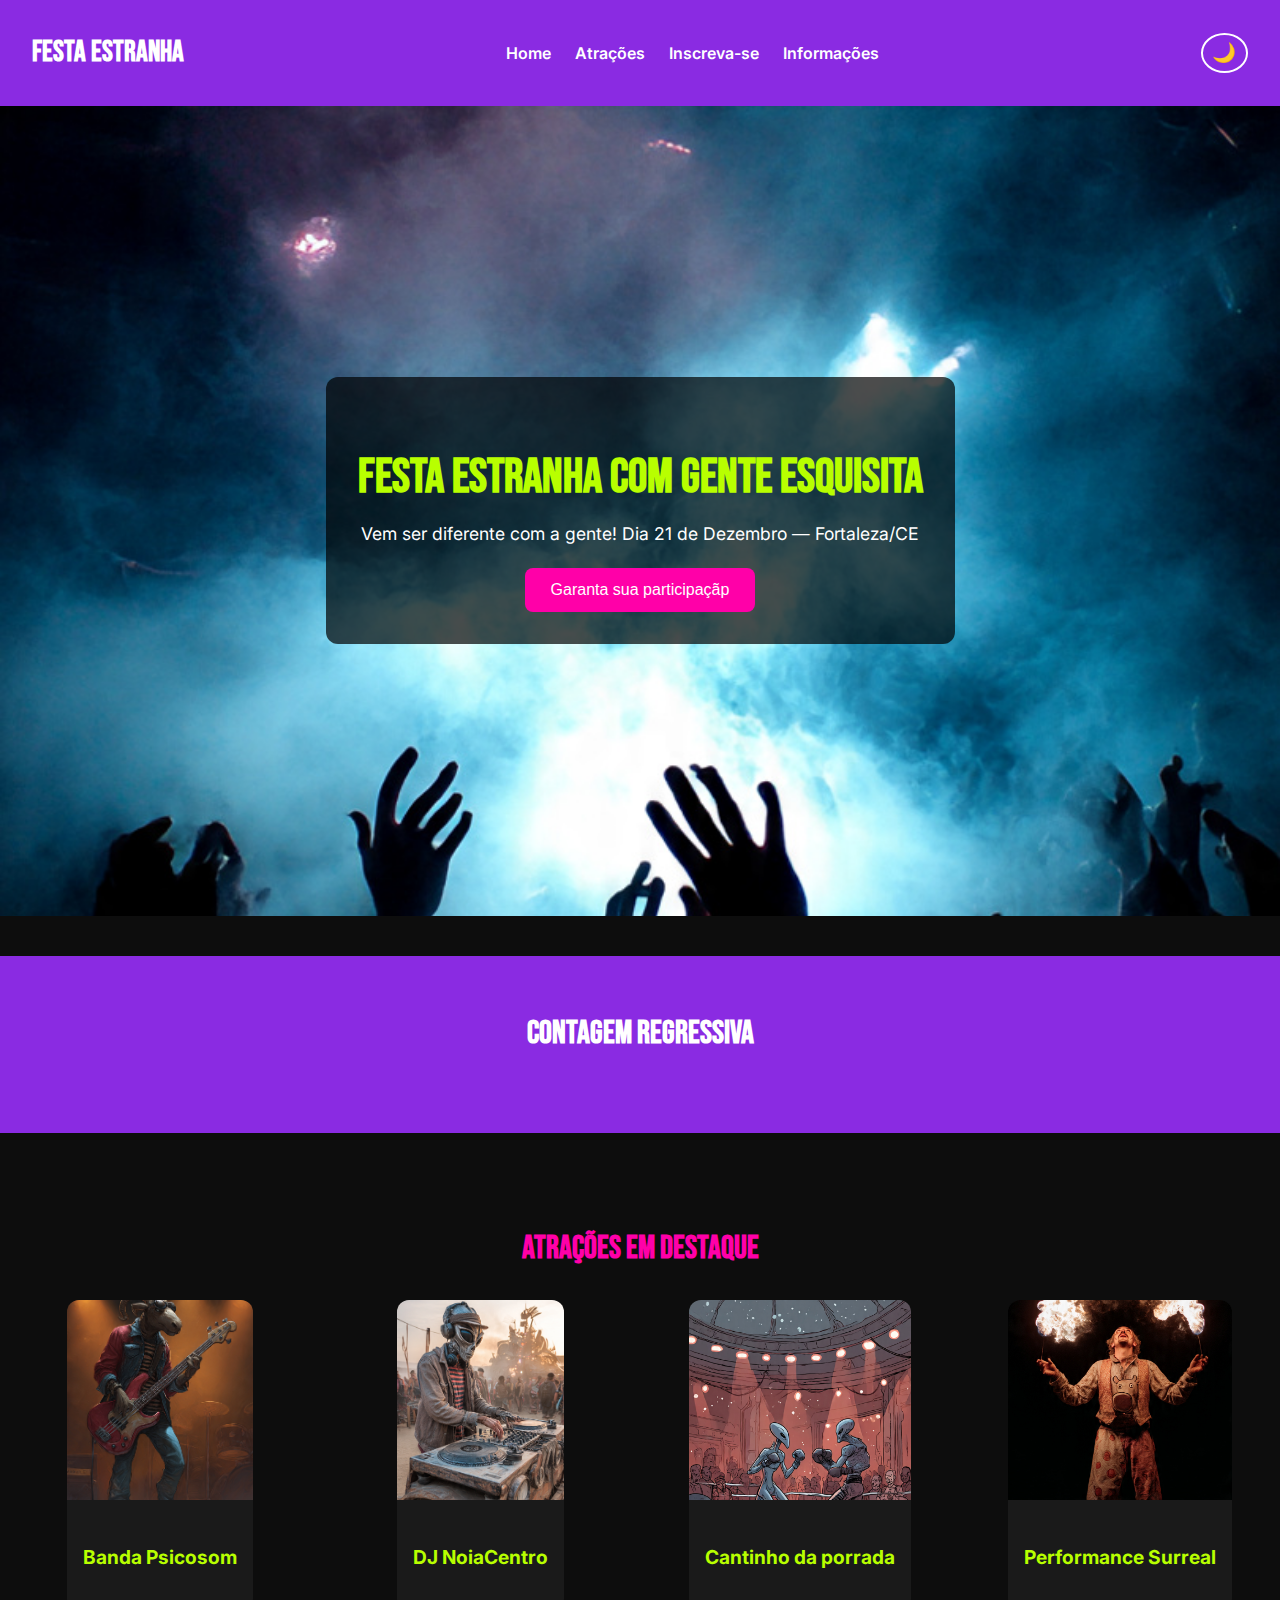
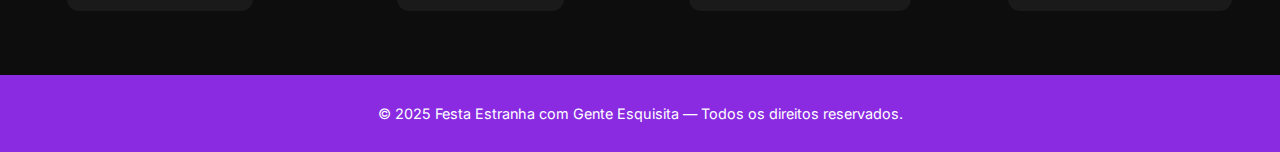
<file: 1index.html>
<!DOCTYPE html>
<html lang="pt-br">
<head>
<meta charset="UTF-8">
<meta name="viewport" content="width=device-width, initial-scale=1.0">
<title>Festa Estranha com Gente Esquisita</title>
<link href="https://fonts.googleapis.com/css2?family=Bebas+Neue&family=Inter:wght@300;400;600&display=swap" rel="stylesheet">
<link rel="stylesheet" href="estilos2.css">

</head>
<body>
    
<header>
<nav class="navbar">
<h1>Festa Estranha</h1>
<ul>
<li><a href="1index.html">Home</a></li>
<li><a href="2atracoes.html">Atrações</a></li>
<li><a href="3inscricao.html">Inscreva-se</a></li>
<li><a href="4info.html">Informações</a></li>
</ul>
<button id="modoBtn">🌙</button>
</nav>
</header>


<main>
<section class="hero">
<div class="overlay">
<h2>Festa Estranha com Gente Esquisita</h2>
<p>Vem ser diferente com a gente! Dia 21 de Dezembro — Fortaleza/CE</p>

<a href="3inscricao.html"><button class="btn">Garanta sua participaçãp</button></a>

</div>
</section>


<section class="contagem">
<h3>Contagem Regressiva</h3>
<div id="contador"></div>
</section>


<section class="destaques">

<h3>Atrações em Destaque</h3>
<div class="cards">

<div class="card">
<a href="2atracoes.html">
<img src="imagens/bode1.jpeg" alt="Banda 1"></a>
<h4>Banda Psicosom</h4>
</div>

<div class="card">
    <a href="2atracoes.html">
<img src="imagens/dj_alien_gena_misturando_em_sua_pickup_m_sica.jpeg" alt="DJ 1"></a>
<h4>DJ NoiaCentro</h4>
</div>

<div class="card">
    <a href="2atracoes.html">
<img src="imagens/cantinhodapohara.jpeg" alt="alienígenas brigando"></a>
<h4>Cantinho da porrada</h4>
</div>

<div class="card">
    <a href="2atracoes.html">
<img src="imagens/pirofagia.jpeg" alt="Performance 1"></a>
<h4>Performance Surreal</h4>
</div>


</div>
</section>
</main>


<footer>
<p>© 2025 Festa Estranha com Gente Esquisita — Todos os direitos reservados.</p>
</footer>

<script src="script2.js"></script>
</body>
</html>
</file>
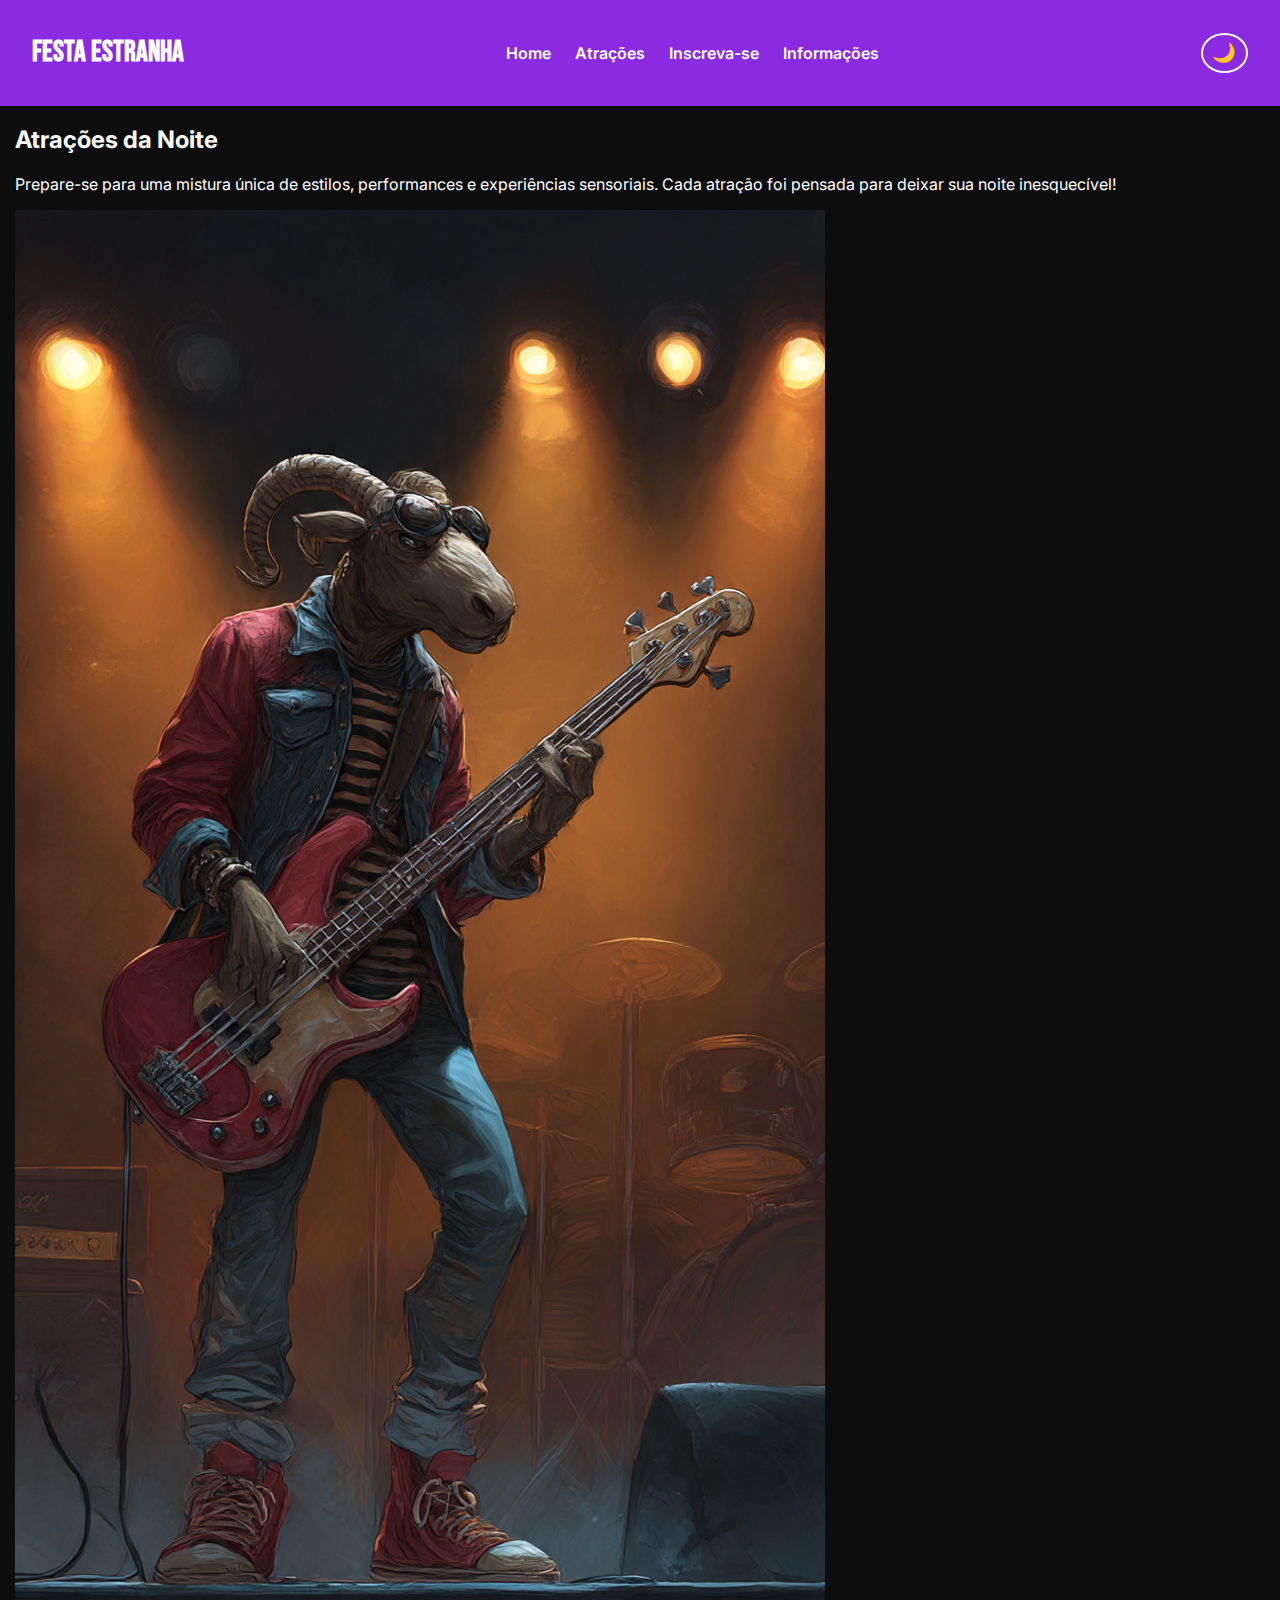
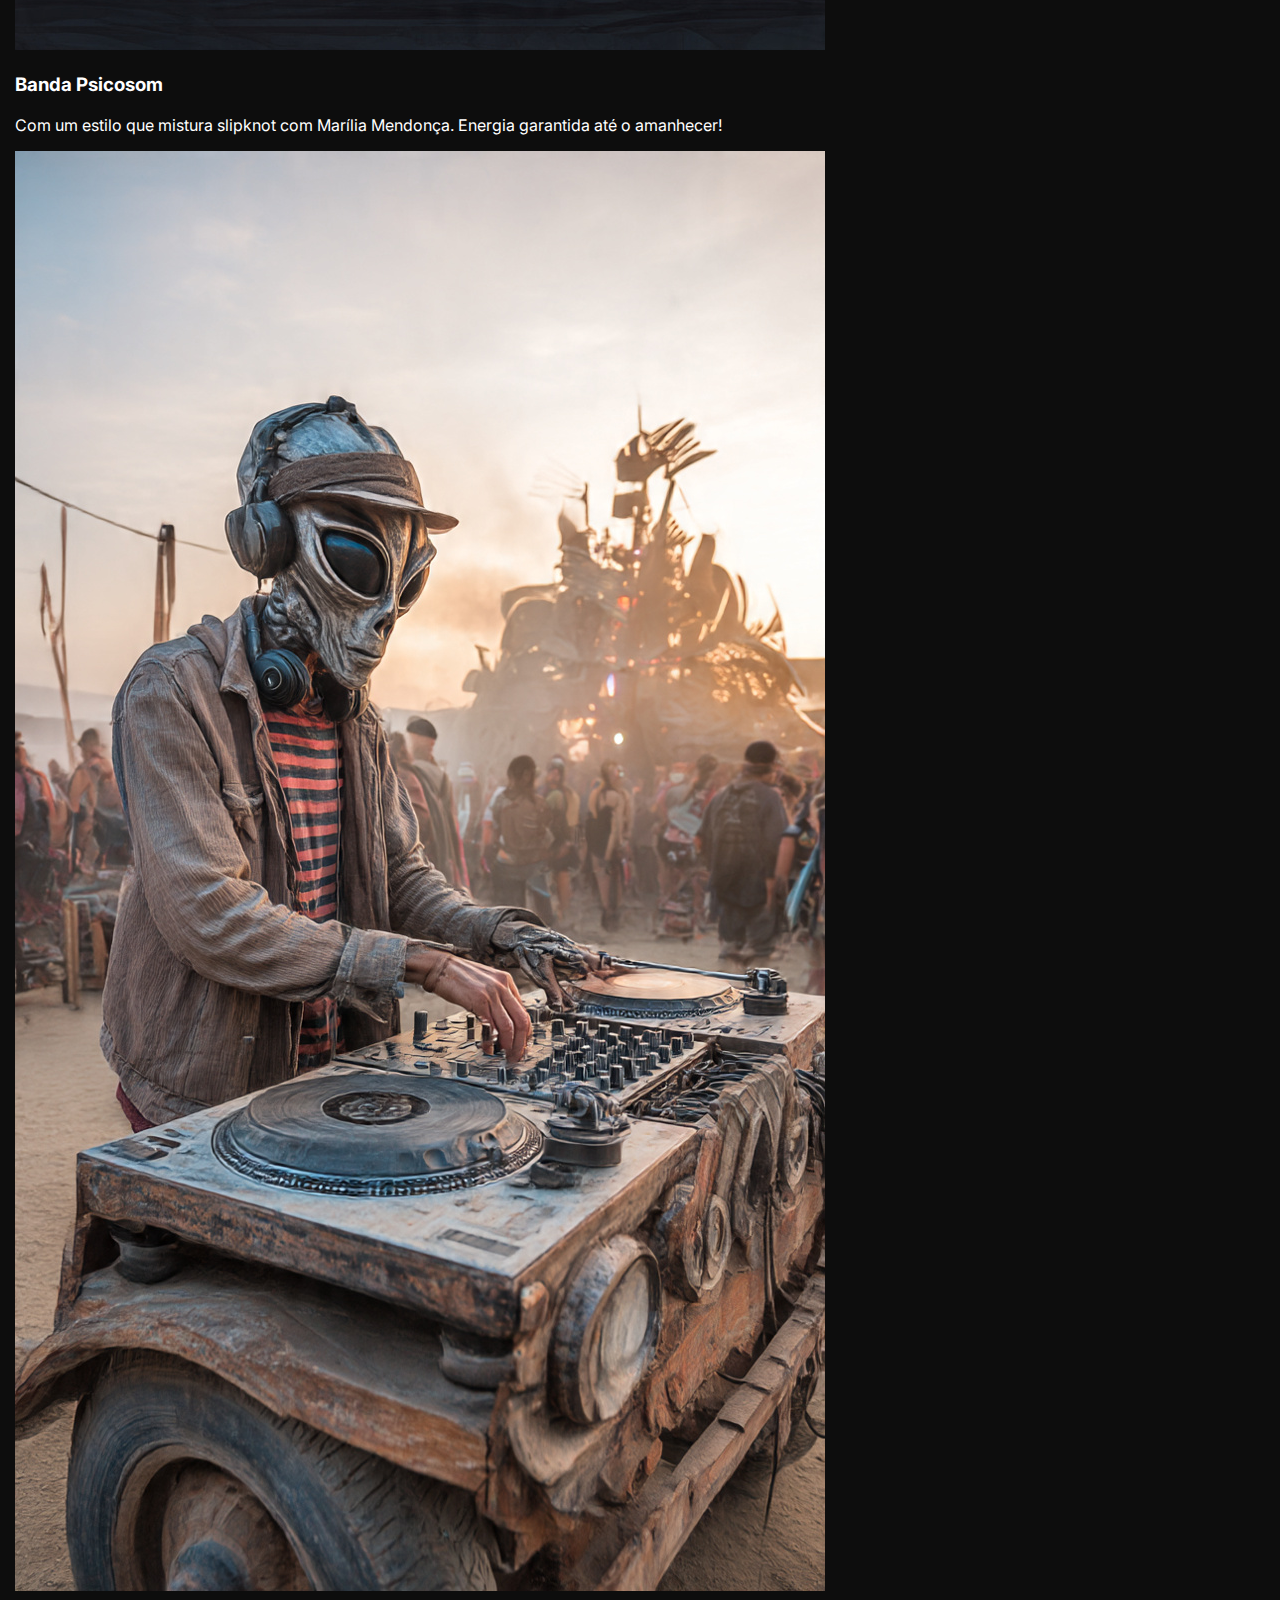
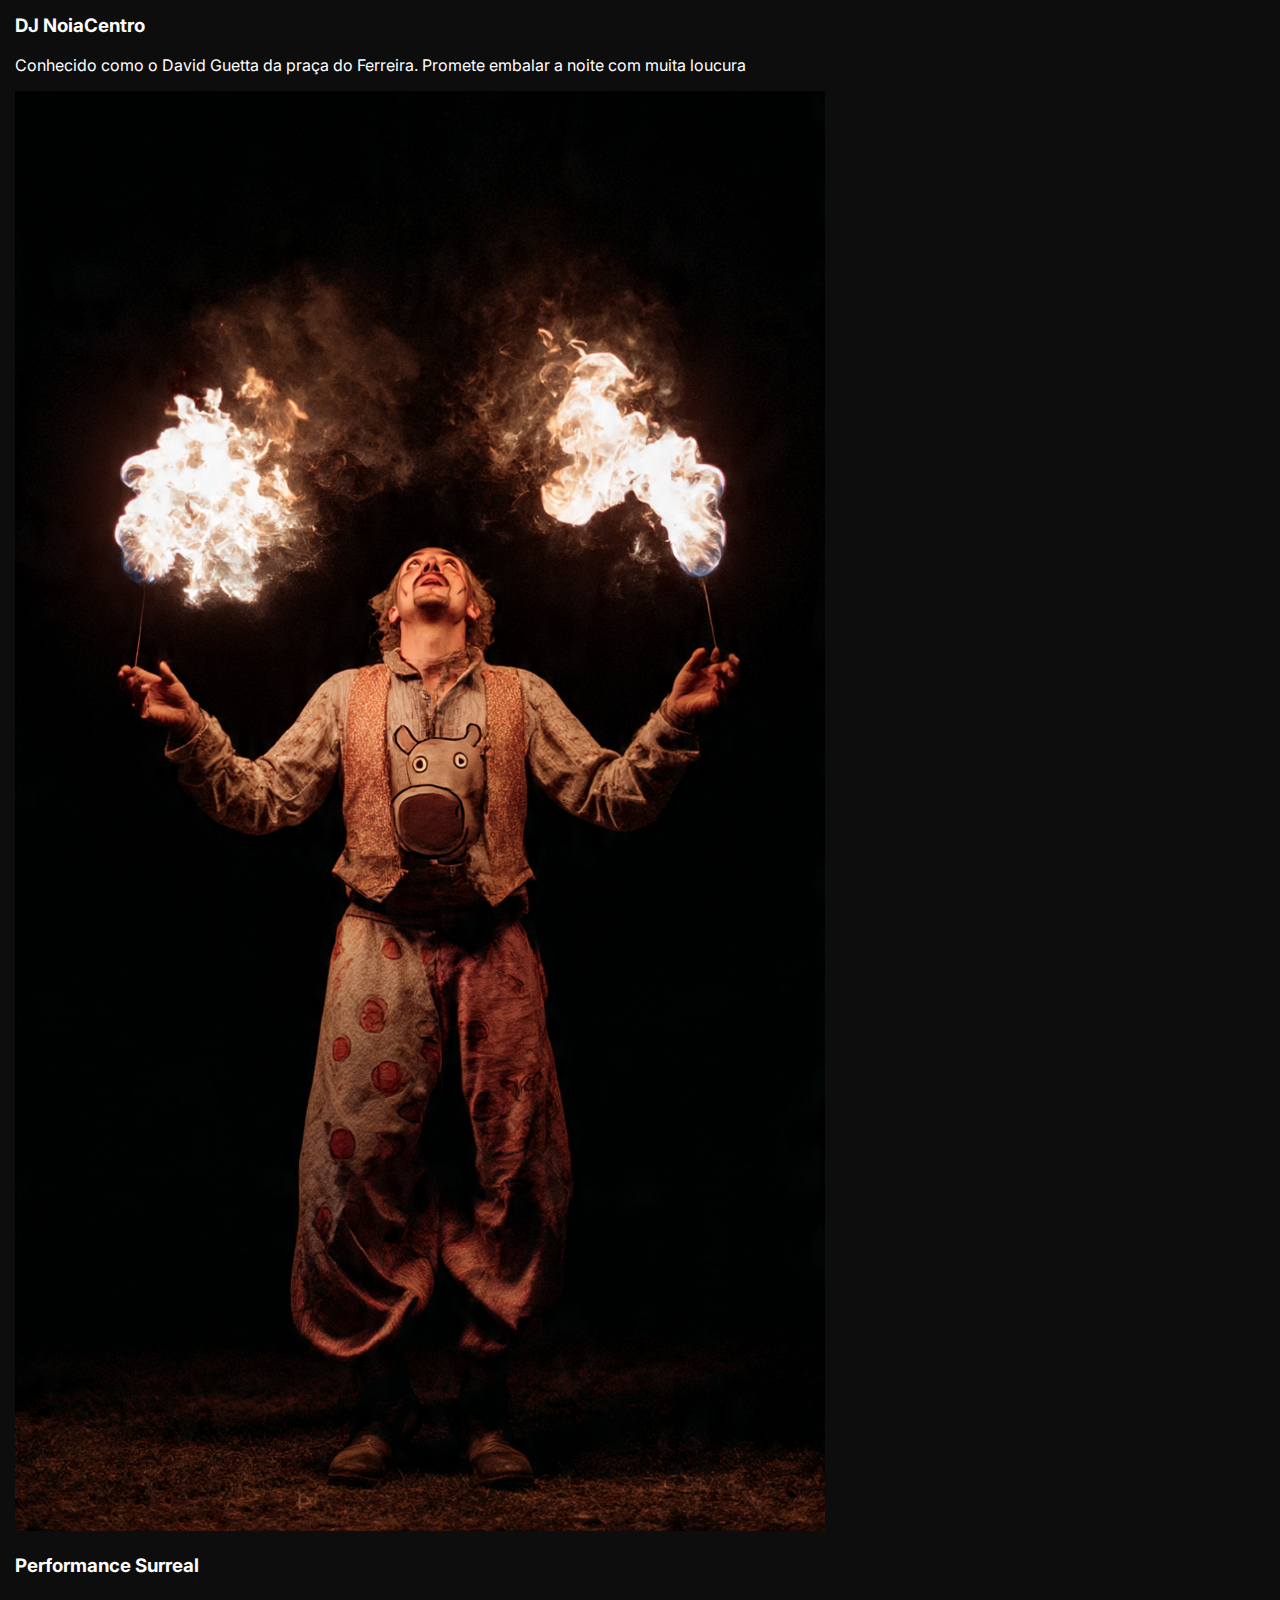
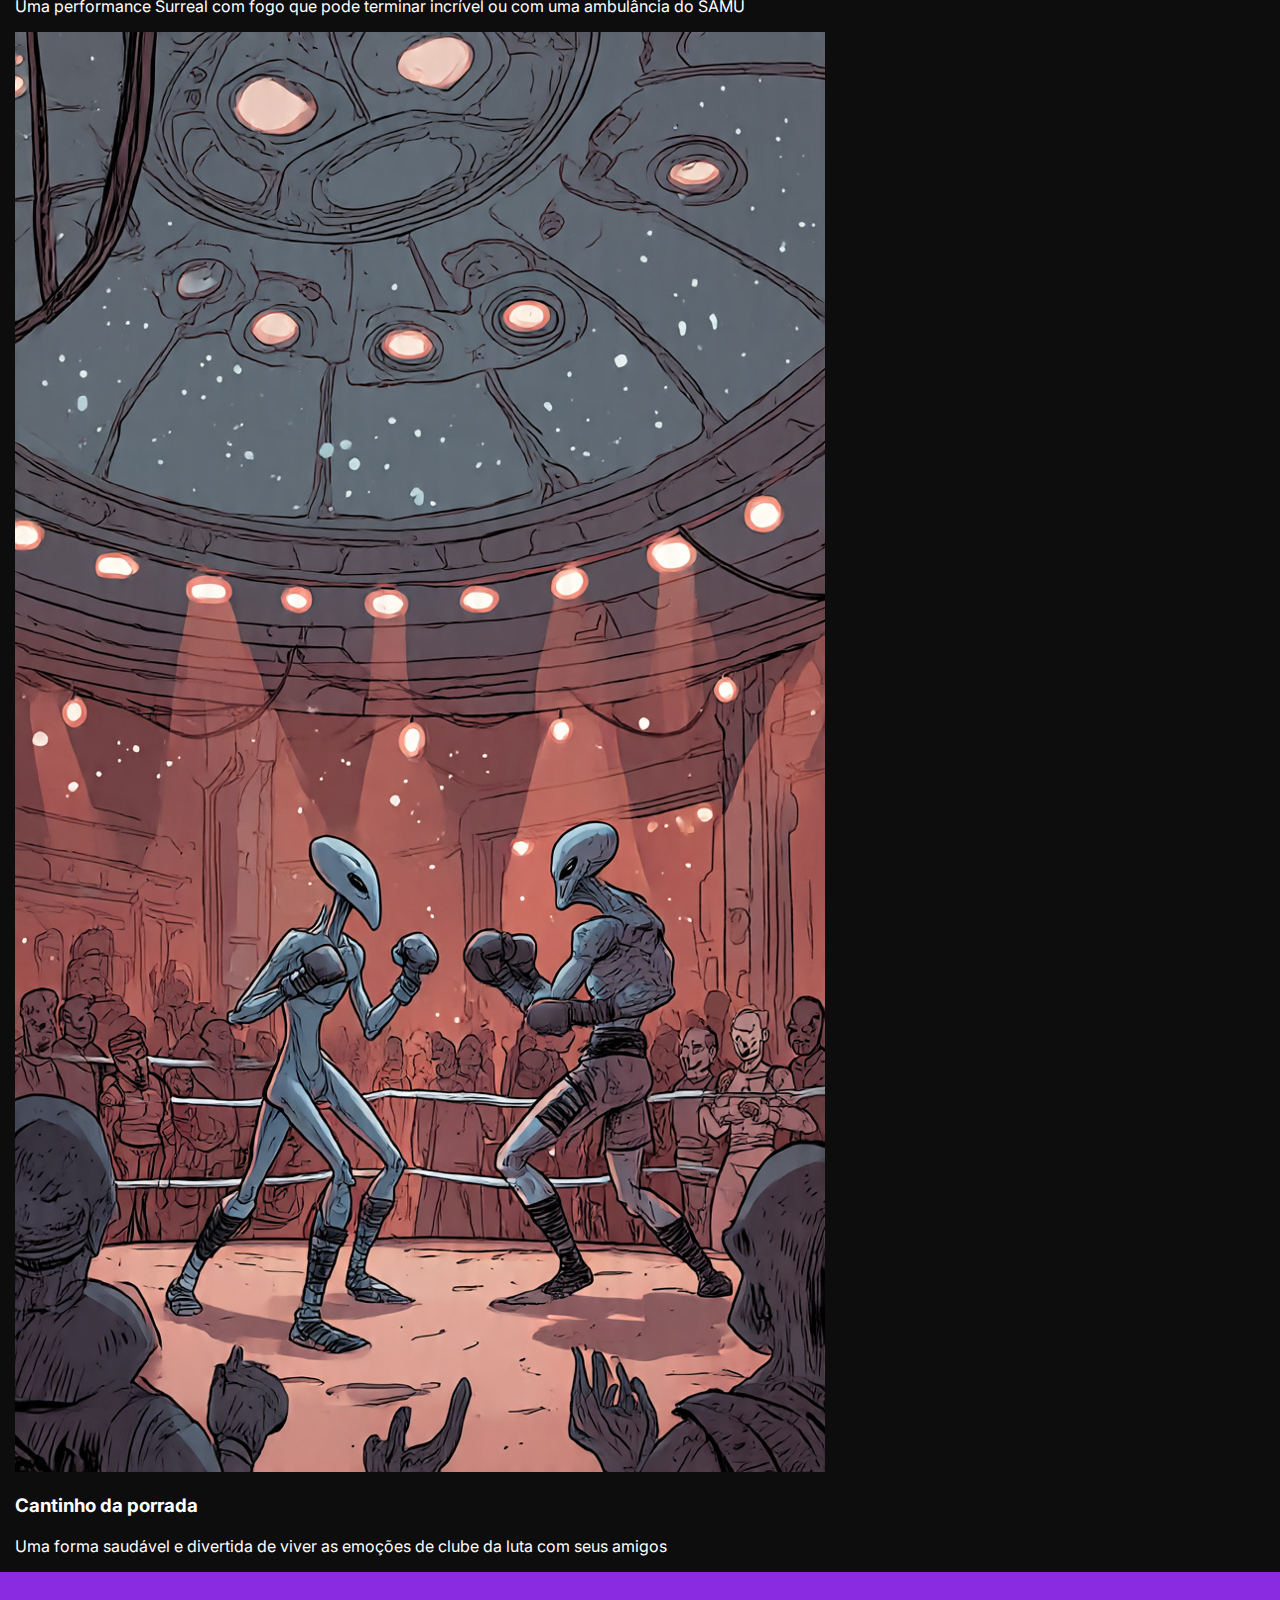
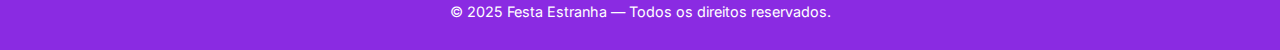
<file: 2atracoes.html>
<!DOCTYPE html>
<html lang="pt-BR">
<head>
  <meta charset="UTF-8">
  <meta name="viewport" content="width=device-width, initial-scale=1.0">
  <title>Atrações — Festa Estranha com Gente Esquisita</title>
  <link href="https://fonts.googleapis.com/css2?family=Bebas+Neue&family=Inter:wght@300;400;600&display=swap" rel="stylesheet">
  <link rel="stylesheet" href="estilos2.css">
</head>

<body>

<header>
<nav class="navbar">
<h1>Festa Estranha</h1>
<ul>
<li><a href="1index.html">Home</a></li>
<li><a href="2atracoes.html">Atrações</a></li>
<li><a href="3inscricao.html">Inscreva-se</a></li>
<li><a href="4info.html">Informações</a></li>
</ul>
<button id="modoBtn">🌙</button>
</nav>
</header>

  <main class="atracoes-section">
    <section class="atracoes-container">
      <h2>Atrações da Noite</h2>
      <p>Prepare-se para uma mistura única de estilos, performances e experiências sensoriais. Cada atração foi pensada para deixar sua noite inesquecível!</p>

      <div class="atracoes-grid">
        <div class="atracao-card">
          <img src="imagens/bode1.jpeg" alt="Banda 1">
          <h3>Banda Psicosom</h3>
          <p>Com um estilo que mistura slipknot com Marília Mendonça. Energia garantida até o amanhecer!</p>
        </div>

        <div class="atracao-card">
          <img src="imagens/dj_alien_gena_misturando_em_sua_pickup_m_sica.jpeg" alt="DJ 1">
          <h3>DJ NoiaCentro</h3>
          <p>Conhecido como o David Guetta da praça do Ferreira. Promete embalar a noite com muita loucura</p>
        </div>

        <div class="atracao-card">
          <img src="imagens/pirofagia.jpeg" alt="Performance 1">
          <h3>Performance Surreal</h3>
          <p>Uma performance Surreal com fogo que pode terminar incrível ou com uma ambulância do SAMU</p>
        </div>

        <div class="atracao-card">
          <img src="imagens/cantinhodapohara.jpeg" alt="alienígenas brigando">
          <h3>Cantinho da porrada</h3>
          <p>Uma forma saudável e divertida de viver as emoções de clube da luta com seus amigos</p>
        </div>
      </div>
    </section>
  </main>

  <footer>
    <p>© 2025 Festa Estranha — Todos os direitos reservados.</p>
  </footer>

  <script src="script2.js"></script>
</body>
</html>
</file>
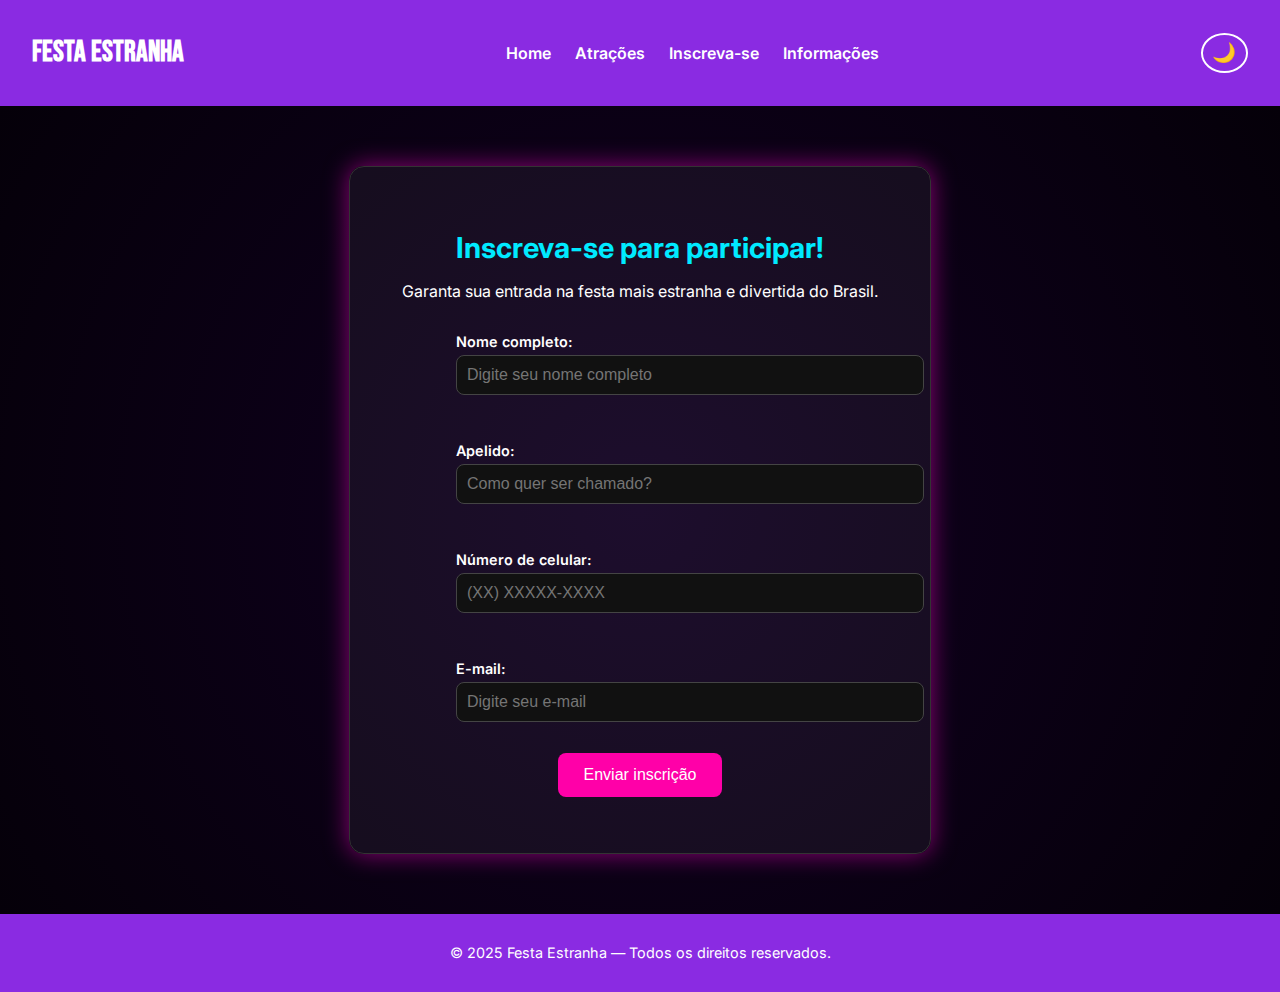
<file: 3inscricao.html>
<html lang="pt-BR">
<head>
<meta charset="UTF-8">
<meta name="viewport" content="width=device-width, initial-scale=1.0">
<title>Inscrição — Festa Estranha com Gente Esquisita</title>
<link href="https://fonts.googleapis.com/css2?family=Bebas+Neue&family=Inter:wght@300;400;600&display=swap" rel="stylesheet">
<link rel="stylesheet" href="estilos2.css">
</head>
<body>

        
<header>
<nav class="navbar">
    
<h1>Festa Estranha</h1>
<ul>
<li><a href="index.html">Home</a></li>
<li><a href="2atracoes.html">Atrações</a></li>
<li><a href="3inscricao.html">Inscreva-se</a></li>
<li><a href="4info.html">Informações</a></li>
</ul>
<button id="modoBtn">🌙</button>
</nav>
</header>


<main class="form-section">
<section class="form-container">
<h2>Inscreva-se para participar!</h2>
<p>Garanta sua entrada na festa mais estranha e divertida do Brasil.</p>


<form id="formInscricao">
<div class="form-group">
<label for="nome">Nome completo:</label>
<input type="text" id="nome" name="nome" placeholder="Digite seu nome completo" required>
</div>


<div class="form-group">
<label for="apelido">Apelido:</label>
<input type="text" id="apelido" name="apelido" placeholder="Como quer ser chamado?" required>
</div>


<div class="form-group">
<label for="celular">Número de celular:</label>
<input type="tel" id="celular" name="celular" placeholder="(XX) XXXXX-XXXX"  required>
</div>


<div class="form-group">
<label for="email">E-mail:</label>
<input type="email" id="email" name="email" placeholder="Digite seu e-mail" required>
</div>


<button type="submit" class="btn">Enviar inscrição</button>
</form>
</section>
</main>


<footer>
<p>© 2025 Festa Estranha — Todos os direitos reservados.</p>
</footer>


<script src="script2.js"></script>

<script>
const form = document.getElementById('formInscricao');
form.addEventListener('submit', (e) => {
e.preventDefault();
alert('Inscrição enviada com sucesso!');
form.reset();
});
</script>
</body>

</html>
</file>
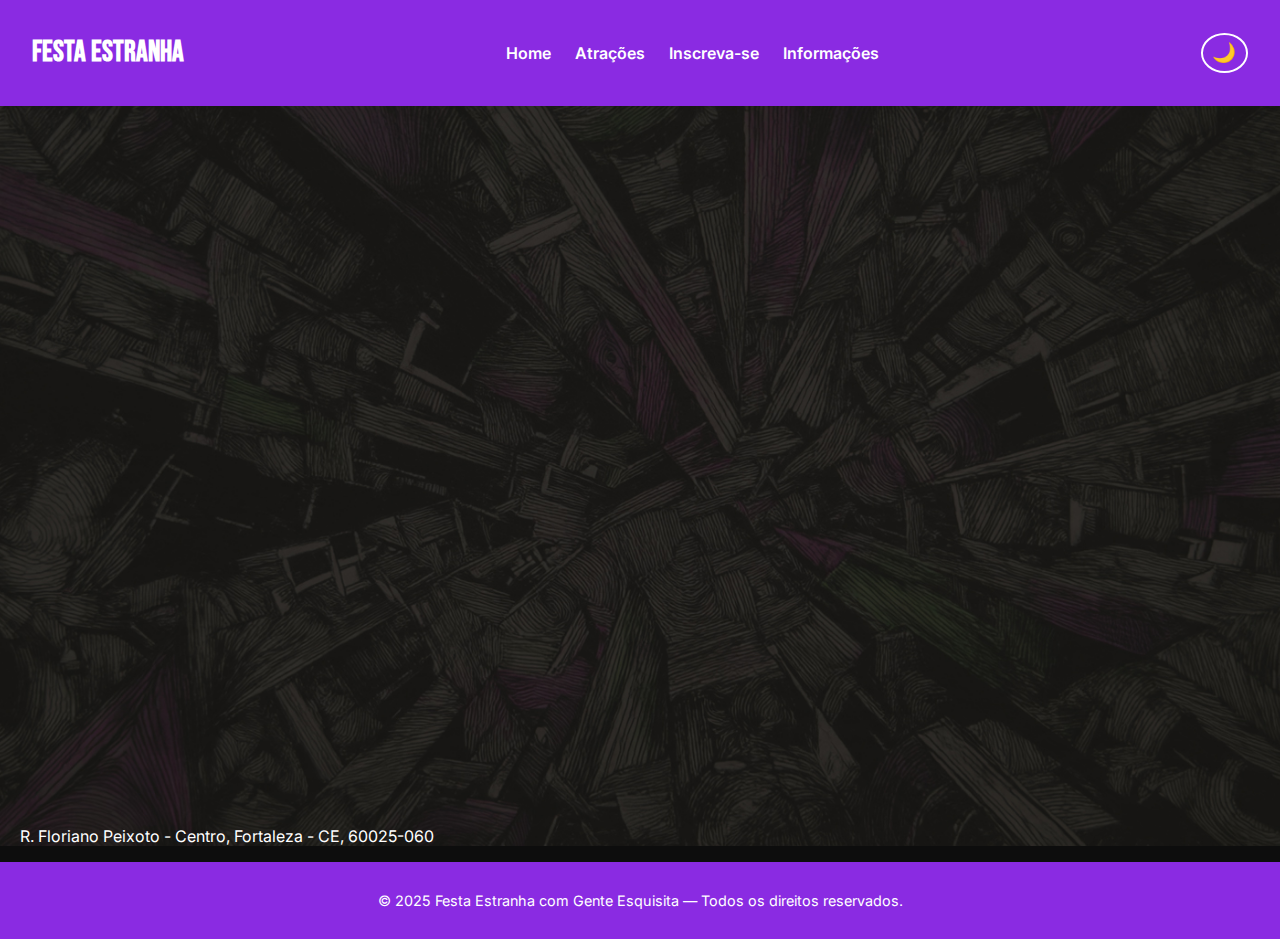
<file: 4info.html>
<!DOCTYPE html>
<html lang="pt-br">
<head>
    <meta charset="UTF-8">
    <meta name="viewport" content="width=device-width, initial-scale=1.0">
    <title>informações básicas</title>
    <link href="https://fonts.googleapis.com/css2?family=Bebas+Neue&family=Inter:wght@300;400;600&display=swap" rel="stylesheet">
<link rel="stylesheet" href="estilos2.css">
</head>

<body>
    
<header>
<nav class="navbar">
<h1>Festa Estranha</h1>
<ul>
<li><a href="1index.html">Home</a></li>
<li><a href="2atracoes.html">Atrações</a></li>
<li><a href="3inscricao.html">Inscreva-se</a></li>
<li><a href="4info.html">Informações</a></li>
</ul>
<button id="modoBtn">🌙</button>
</nav>
</header>

<main>
    <section class="mapaetexto">
 <div class="mapa">
<iframe src="https://www.google.com/maps/embed?pb=!1m18!1m12!1m3!1d3388.2199243115615!2d-38.52927583208679!3d-3.7277447259553163!2m3!1f0!2f0!3f0!3m2!1i1024!2i768!4f13.1!3m3!1m2!1s0x7c749aa819ca101%3A0x90aa3044f12fd344!2sPra%C3%A7a%20do%20Ferreira!5e1!3m2!1spt-BR!2sbr!4v1762883194913!5m2!1spt-BR!2sbr" width="600" height="450" style="border:0;" allowfullscreen="" loading="lazy" referrerpolicy="no-referrer-when-downgrade"></iframe>
</div>

<div style="margin-left: 20px;">
    <p>R. Floriano Peixoto - Centro, Fortaleza - CE, 60025-060</p>
</div>
</section>
</main>

<footer>
<p>© 2025 Festa Estranha com Gente Esquisita — Todos os direitos reservados.</p>
</footer>



<script src="script2.js"></script>
</body>
</html>


</body>
</html>
</file>
<file: estilos2.css>
:root {
  --preto: #0d0d0d;
  --roxo: #8a2be2;
  --verde: #b8ff00;
  --rosa: #ff00a8;
  --branco: #ffffff;
}

body {
  margin: 0;
  
  font-family: 'Inter', sans-serif;
  background-color: var(--preto);
  color: var(--branco);
  transition: background 0.4s, color 0.4s;
}


.navbar {
  display: flex;
  justify-content: space-between;
  align-items: center;
  background-color: var(--roxo);
  padding: 1rem 2rem;
  position: sticky;
  top: 0;
  z-index: 100;
}

.navbar h1 {
  font-family: 'Bebas Neue', sans-serif;
  font-size: 1.8rem;
  color: var(--branco);
}

.navbar ul {
  display: flex;
  list-style: none;
  gap: 1.5rem;
  margin: 0;
  padding: 0;
}

.navbar a {
  text-decoration: none;
  color: var(--branco);
  font-weight: 600;
  transition: color 0.3s;
}

.navbar a:hover {
  color: var(--verde);
}

#modoBtn {
  background: transparent;
  border: 2px solid var(--branco);
  border-radius: 50%;
  color: var(--branco);
  cursor: pointer;
  font-size: 1.2rem;
  padding: 0.4rem 0.6rem;
  transition: 0.3s;
}

#modoBtn:hover {
  background: var(--branco);
  color: var(--roxo);
}

/* Hero Section */
.hero {
  position: relative;
  background: url('imagens/maos\ cima\ 2.jpeg') center/cover no-repeat;
  height: 90vh;
  display: flex;
  align-items: center;
  justify-content: center;
  text-align: center;
}

.overlay {
  background: rgba(0, 0, 0, 0.7);
  padding: 2rem;
  border-radius: 12px;
}

.hero h2 {
  font-family: 'Bebas Neue', sans-serif;
  font-size: 3rem;
  color: var(--verde);
  margin-bottom: 0.5rem;
}

.hero p {
  font-size: 1.1rem;
  color: var(--branco);
  margin-bottom: 1.5rem;
}

.btn {
  background: var(--rosa);
  border: none;
  color: var(--branco);
  padding: 0.8rem 1.6rem;
  font-size: 1rem;
  border-radius: 8px;
  cursor: pointer;
  transition: 0.3s;
}

.btn:hover {
  background: var(--verde);
  color: var(--preto);
}

.contagem {
  text-align: center;
  padding: 3rem 1rem;
  background: var(--roxo);
  margin-top: 40px;
}

.contagem h3 {
  font-family: 'Bebas Neue', sans-serif;
  font-size: 2rem;
  margin-top: 10px;
}

#contador {
  font-size: 1.5rem;
  color: var(--verde);
  margin-top: 0.5rem;
}


.destaques {
  padding: 4rem 1rem;
  text-align: center;
  
}


.destaques h3 {
  font-family: 'Bebas Neue', sans-serif;
  font-size: 2rem;
  color: var(--rosa);
  margin-bottom: 2rem;
}

.cards {
  display: grid;
  grid-template-columns: repeat(auto-fit, minmax(250px, 1fr));
  gap: 2rem;
  justify-items: center;
}

.card {
  background: #1a1a1a;
  border-radius: 12px;
  overflow: hidden;
  transition: transform 0.3s, box-shadow 0.3s;
}

.card:hover {
  transform: scale(1.10);
  box-shadow: 0 0 20px var(--rosa);
}

.card img {
  width: 100%;
  height: 200px;
  object-fit: cover;
}

.card h4 {
  padding: 1rem;
  font-size: 1.2rem;
  color: var(--verde);
}

/* ----------------------------
   SEÇÃO DE INSCRIÇÃO
   ---------------------------- */
.form-section {
  flex: 1;
  display: flex;
  align-items: center;
  justify-content: center;
  padding: 60px 20px;
  background: radial-gradient(circle at center, #110022 0%, #050009 100%);
}

.form-container {
  background: rgba(255, 255, 255, 0.05);
  border: 1px solid #333;
  border-radius: 15px;
  padding: 40px;
  max-width: 500px;
  width: 100%;
  text-align: center;
  box-shadow: 0 0 25px #ff00cc88;
}

.form-container h2 {
  font-size: 1.8rem;
  color: #00eaff;
  margin-bottom: 15px;
}

.form-group {
  margin: 15px 0;
  text-align: left;
}

.form-group label {
  display: block;
  margin-bottom: 5px;
  font-weight: 600;
}

.form-group input {
  width: 100%;
  padding: 10px;
  border: 1px solid #444;
  border-radius: 8px;
  background: #111;
  color: #fff;
  font-size: 1rem;
  outline: none;
  transition: 0.3s;
}

.form-group input:focus {
  border-color: #00eaff;
  box-shadow: 0 0 8px #00eaff;
}

.btn-enviar {
  margin-top: 20px;
  background: linear-gradient(90deg, #ff00cc, #3333ff);
  border: none;
  color: #fff;
  padding: 12px 25px;
  border-radius: 8px;
  font-size: 1rem;
  font-weight: 600;
  cursor: pointer;
  transition: 0.3s;
}
.btn-enviar:hover {
  box-shadow: 0 0 10px #00eaff;
  transform: scale(1.05);
}



/* Footer */
footer {
  background: var(--roxo);
  text-align: center;
  padding: 1rem;
  font-size: 0.9rem;
}

.form-group {
  position: relative;
  left: 50px;
  
  padding: 1rem;
  font-size: 0.9rem;
  
}

/* Modo Noturno */
.dark-mode {
  background-color: var(--branco);
  color: var(--preto);
}

.dark-mode .navbar {
  background-color: var(--verde);
}

.dark-mode .btn {
  background: var(--roxo);
  color: var(--branco);
}

.dark-mode .contagem {
  background: var(--verde);
}

/* informações */

.mapa iframe{
margin-top: 50px;
margin-left: 50px;
border-style: double;

width: 650px;
height: 650px;
border-radius: 50%;
}

.mapaetexto 
 {
border-top: 10px;
 background: url('imagens/grafitefundomapa.jpeg') center/cover no-repeat;
 }

.atracoes-section{
  margin-left: 15px;
}


 
}
</file>
